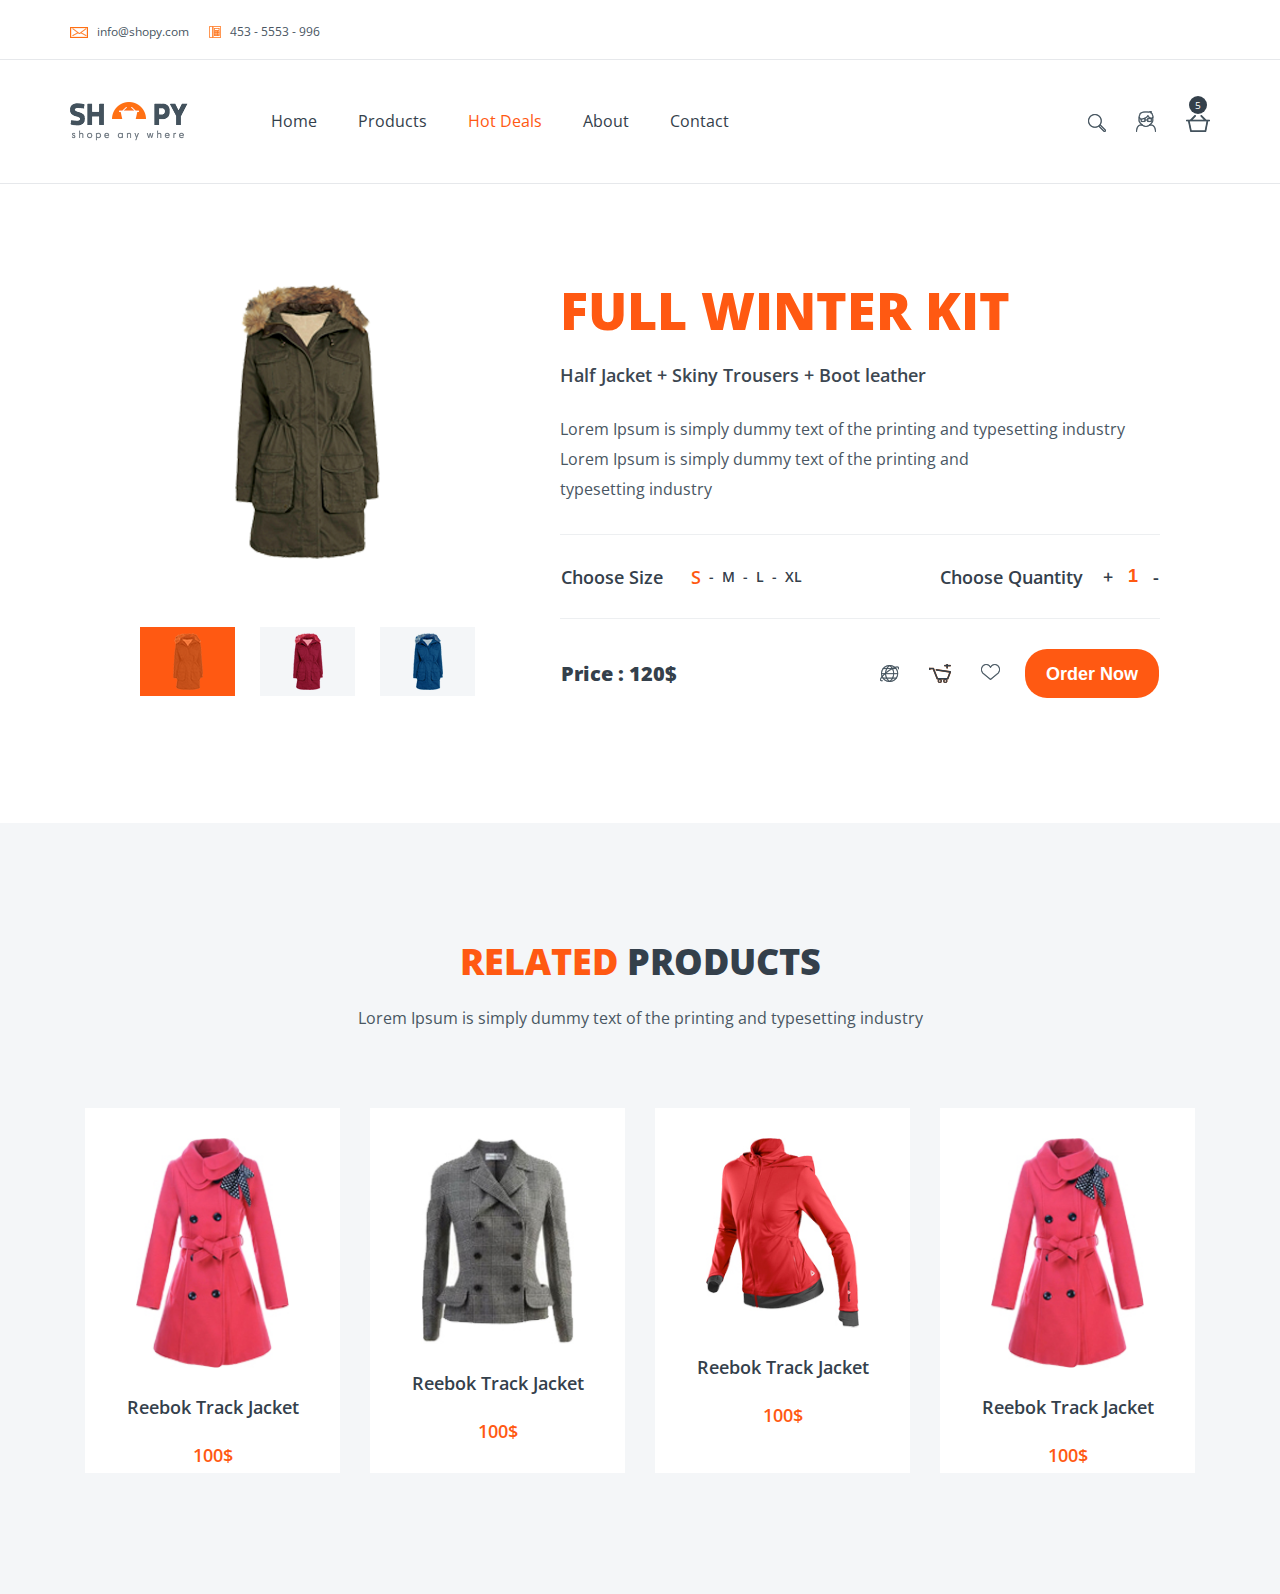
<file: detail.html>
<!DOCTYPE html>
<html lang="en">

<head>
    <meta charset="UTF-8">
    <meta name="viewport" content="width=device-width, initial-scale=1.0">
    <title>Detail - Shopy shop any where</title>

    <!-- favicon -->
    <link rel="apple-touch-icon" sizes="57x57" href="images/favicon/apple-icon-57x57.png">
    <link rel="apple-touch-icon" sizes="60x60" href="images/favicon/apple-icon-60x60.png">
    <link rel="apple-touch-icon" sizes="72x72" href="images/favicon/apple-icon-72x72.png">
    <link rel="apple-touch-icon" sizes="76x76" href="images/favicon/apple-icon-76x76.png">
    <link rel="apple-touch-icon" sizes="114x114" href="images/favicon/apple-icon-114x114.png">
    <link rel="apple-touch-icon" sizes="120x120" href="images/favicon/apple-icon-120x120.png">
    <link rel="apple-touch-icon" sizes="144x144" href="images/favicon/apple-icon-144x144.png">
    <link rel="apple-touch-icon" sizes="152x152" href="images/favicon/apple-icon-152x152.png">
    <link rel="apple-touch-icon" sizes="180x180" href="images/favicon/apple-icon-180x180.png">
    <link rel="icon" type="image/png" sizes="192x192" href="images/favicon/android-icon-192x192.png">
    <link rel="icon" type="image/png" sizes="32x32" href="images/favicon/favicon-32x32.png">
    <link rel="icon" type="image/png" sizes="96x96" href="images/favicon/favicon-96x96.png">
    <link rel="icon" type="image/png" sizes="16x16" href="images/favicon/favicon-16x16.png">
    <link rel="manifest" href="/manifest.json">
    <meta name="msapplication-TileColor" content="#ffffff">
    <meta name="msapplication-TileImage" content="/ms-icon-144x144.png">
    <meta name="theme-color" content="#ffffff">

    <script src="https://code.jquery.com/jquery-3.5.1.min.js"></script>
    <script src="js/detail.js"></script>

    <!-- bootstrap grid -->
    <link rel="stylesheet" href="css/bootstrap-grid.min.css">
    <link rel="stylesheet" href="css/detail.css">
</head>

<body>
    <header>
        <div class="top_nav">
            <div class="container">
                <div class="row justify-content-between">
                    <ul class="contact_list">
                        <li><span class="envelope sprites">envelope</span>
                            <a href="mailto:info@shopy.com">info@shopy.com</a>
                        </li>
                        <li><span class="call sprites">phone</span>
                            <span>453 - 5553 - 996</span>
                        </li>
                    </ul>
                    <ul class="sosial_list">
                        <li><i class="fab fa-facebook-f"></i></li>
                        <li><i class="fab fa-twitter"></i></li>
                        <li><i class="fab fa-google-plus-g"></i></li>
                        <li><i class="fab fa-instagram"></i></li>

                    </ul>
                </div>
            </div>
        </div>
        <nav class="main_nav">
            <div class="container">
                <div class="row justify-content-between">
                    <div class="gnb">
                        <h1 class="logo"><a href="./index.html">shopy logo</a></h1>
                        <ul class="menu">
                            <li><a href="./index.html">Home</a></li>
                            <li><a href="./products.html">Products</a></li>
                            <li><a href="./detail.html" class="active">Hot Deals</a></li>
                            <li><a href="#a">About</a></li>
                            <li><a href="#a">Contact</a></li>
                        </ul>
                    </div>
                    <ul class="shopping_nav">
                        <li><span class="search_btn sprites">search</span> </li>
                        <li><a href="#a" class="my_page sprites">my page</a></li>
                        <li><a href="#a" class="cart sprites" data-cart="5">cart</a></li>
                    </ul>
                </div>
            </div>
        </nav>
        <form action="#a" method="get">
            <input type="text">
            <input type="submit" value="검색" class="search_btn sprites">
        </form>
    </header>
    <!-- header -->
    <section class="product_info">
        <h2 class="hidden">product_info</h2>
        <div class="container">
            <div class="row">
                <div class="product_pictures col-md-5">
                    <img src="images/cote_big_1.png" alt="coat" class="big_img">
                    <ul class="thum_img">
                        <li class="active"><img src="images/cote_thumb_1.png" date-target="images/cote_big_1.png"
                                alt=""></li>
                        <li><img src="images/cote_thumb_2.png" date-target="images/cote_big_2.png" alt=""></li>
                        <li><img src="images/cote_thumb_3.png" date-target="images/cote_big_3.png" alt=""></li>
                    </ul>
                </div>

                <div class="product_specs jumbotron col-md-7">
                    <h2>FULL WINTER KIT</h2>
                    <h3>Half Jacket + Skiny Trousers + Boot leather</h3>
                    <p>Lorem Ipsum is simply dummy text of the printing and typesetting industry
                        Lorem Ipsum is simply dummy text of the printing
                        and<br> typesetting industry</p>
                    <form action="#a">
                        <hr />
                        <div class="option row justify-content-between">
                            <div class="size">
                                <h4>Choose Size</h4>
                                <input type="radio" id="s_size" name="size" value="s" checked>
                                <label for="s_size">S</label> -
                                <input type="radio" id="m_size" name="size" value="m">
                                <label for="m_size">M</label> -
                                <input type="radio" id="l_size" name="size" value="l">
                                <label for="l_size">L</label> -
                                <input type="radio" id="xl_size" name="size" value="xl">
                                <label for="xl_size">XL</label>
                            </div>
                            <div class="quantity" data-unitprice="120">
                                <h4>Choose Quantity</h4>
                                <div class="plus">+</div>
                                <input type="text" readonly value="1">
                                <div class="minus">-</div>
                            </div>
                        </div>
                        <hr />
                        <div class="order_summary row justify-content-between">
                            <div class="price_info">
                                <h4>Price :</h4>
                                <span class="price">120$</span>
                            </div>
                            <div class="order_now">
                                <ul>
                                    <li><a href="#a" class="sprites share">share</a></li>
                                    <li><a href="#a" class="sprites addcart">addcart</a></li>
                                    <li><a href="#a" class="sprites wishlist">wishlist</a></li>
                                </ul>
                                <button type="submit">Order Now</button>
                            </div>

                        </div>
                    </form>
                </div>
            </div>
        </div>
    </section>
    <!-- product_info -->

    <main class="container">
        <section class="new_arrivals">
            <h2 class="content_title"><span>Related</span> Products</h2>
            <p class="content_desc">Lorem Ipsum is simply dummy text of the printing and typesetting industry</p>
            <ul class="new_arrivals_list row">
                <li id="product_01" class="col-md-3">
                    <div class="list_contents">
                        <div class="defalut">
                            <img src="images/jacket_01.jpg" alt="jacket">
                            <h3>Reebok Track Jacket</h3>
                            <h4>100$</h4>
                        </div>
                        <div class="hover">
                            <p>sizes :
                                <span class="size"> s - m - l - xl</span>
                            </p>
                            <p class="color">
                                <span class="Crimson">Crimson</span>
                                <span class="DarkBlue">DarkBlue</span>
                                <span class="DeepSkyBlue">DeepSkyBlue</span>
                                <span class="LimeGreen">LimeGreen</span>
                            </p>
                            <hr />
                            <ul>
                                <li><a href="#a" class="sprites share">share</a></li>
                                <li><a href="#a" class="sprites addcart">addcart</a></li>
                                <li><a href="#a" class="sprites wishlist">wishlist</a></li>
                            </ul>
                        </div>
                    </div>
                </li>
                <li id="product_02" class="col-md-3">
                    <div class="list_contents">

                        <div class="defalut">
                            <img src="images/jacket_02.jpg" alt="jacket">
                            <h3>Reebok Track Jacket</h3>
                            <h4>100$</h4>
                        </div>
                        <div class="hover">
                            <p>sizes :
                                <span class="size"> s - m - l - xl</span>
                            </p>
                            <p class="color">
                                <span class="Crimson">Crimson</span>
                                <span class="DarkBlue">DarkBlue</span>
                                <span class="DeepSkyBlue">DeepSkyBlue</span>
                                <span class="LimeGreen">LimeGreen</span>
                            </p>
                            <hr />
                            <ul>
                                <li><a href="#a" class="sprites share">share</a></li>
                                <li><a href="#a" class="sprites addcart">addcart</a></li>
                                <li><a href="#a" class="sprites wishlist">wishlist</a></li>
                            </ul>
                        </div>
                    </div>
                </li>
                <li id="product_03" class="col-md-3">
                    <div class="list_contents">

                        <div class="defalut">
                            <img src="images/jacket_03.jpg" alt="jacket">
                            <h3>Reebok Track Jacket</h3>
                            <h4>100$</h4>
                        </div>
                        <div class="hover">
                            <p>sizes :
                                <span class="size"> s - m - l - xl</span>
                            </p>
                            <p class="color">
                                <span class="Crimson">Crimson</span>
                                <span class="DarkBlue">DarkBlue</span>
                                <span class="DeepSkyBlue">DeepSkyBlue</span>
                                <span class="LimeGreen">LimeGreen</span>
                            </p>
                            <hr />
                            <ul>
                                <li><a href="#a" class="sprites share">share</a></li>
                                <li><a href="#a" class="sprites addcart">addcart</a></li>
                                <li><a href="#a" class="sprites wishlist">wishlist</a></li>
                            </ul>
                        </div>
                    </div>
                </li>
                <li id="product_04" class="col-md-3">
                    <div class="list_contents">

                        <div class="defalut">
                            <img src="images/jacket_01.jpg" alt="jacket">
                            <h3>Reebok Track Jacket</h3>
                            <h4>100$</h4>
                        </div>
                        <div class="hover">
                            <p>sizes :
                                <span class="size"> s - m - l - xl</span>
                            </p>
                            <p class="color">
                                <span class="Crimson">Crimson</span>
                                <span class="DarkBlue">DarkBlue</span>
                                <span class="DeepSkyBlue">DeepSkyBlue</span>
                                <span class="LimeGreen">LimeGreen</span>
                            </p>
                            <hr />
                            <ul>
                                <li><a href="#a" class="sprites share">share</a></li>
                                <li><a href="#a" class="sprites addcart">addcart</a></li>
                                <li><a href="#a" class="sprites wishlist">wishlist</a></li>
                            </ul>
                        </div>
                    </div>
                </li>
            </ul>

        </section>
        <!-- new arrival -->

    </main>
    <footer></footer>
</body>

</html>
</file>
<file: css/detail.css>
@import url(main.css);

.product_info {
    padding: 100px 0 125px;
    background: #fff;
}

.product_pictures {
    padding: 0 70px;
    text-align: center;
}

.product_pictures .thum_img {
    display: flex;
    justify-content: space-between;
    margin-top: 68px;

}

.product_pictures .thum_img li {
    width: 95px;
    height: 69px;
    display: flex;
    justify-content: center;
    align-items: center;
    background: #f4f6f8;
    transition: 0.5s;
}

.product_pictures .thum_img li:hover {
    cursor: pointer;
}

.product_pictures .thum_img li img {
    transition: 0.5s;
}

.product_pictures .thum_img li.active {
    background: #ff5912;
}

.product_pictures .thum_img li.active img {
    opacity: 0.3;
}

.product_specs {
    padding-right: 50px;
}


.product_specs.jumbotron h3 {
    margin: 30px 0;
}

.product_specs.jumbotron p {
    margin: 0;
    line-height: 30px;
}

.product_specs hr {
    border: none;
    border-bottom: 1px solid #edeff1;
    margin: 30px 0;
}

.option {
    margin: 0 1px;
}

.option .size {
    display: flex;
    align-items: center;
    font-size: 14px;
    font-weight: 600;
    color: #34404b;
}

.option .size label {
    margin: 0 8px;
    cursor: pointer;
}

.option .size input {
    display: none;
}

.option .size input:checked+label {
    color: #ff5912;
    font-weight: 600;
    font-size: 18px;
}

.option h4 {
    margin-right: 20px;
    font-size: 18px;
    color: #34404b;
    font-weight: 600;
}

.option .quantity {
    display: flex;
    align-items: center;
}

.quantity input {
    border: none;
    color: #ff5912;
    width: 40px;
    text-align: center;
    font-size: 18px;
    font-weight: 600;
}

.quantity div {
    font-weight: 600;
    font-size: 18px;
    color: #34404b;
    cursor: pointer;
}

.order_summary {
    align-items: center;
    margin: 0 1px;
}

.order_summary .price_info {
    font-size: 20px;
    font-weight: 800;
    color: #34404b;
}

.order_summary .price_info h4 {
    display: inline-block;
    font-weight: 800;
}


.order_summary .order_now {
    display: flex;
    align-items: center;

}

.order_summary .order_now ul {
    display: flex;
}

.order_summary .order_now ul li {
    margin: 0 15px;

}

.order_summary .order_now button {
    background: #ff5912;
    width: 134px;
    height: 49px;
    border-radius: 22px;
    line-height: 49px;
    color: #fff;
    font-weight: 600;
    font-size: 18px;
    border: none;
    margin-left: 10px;
}
</file>
